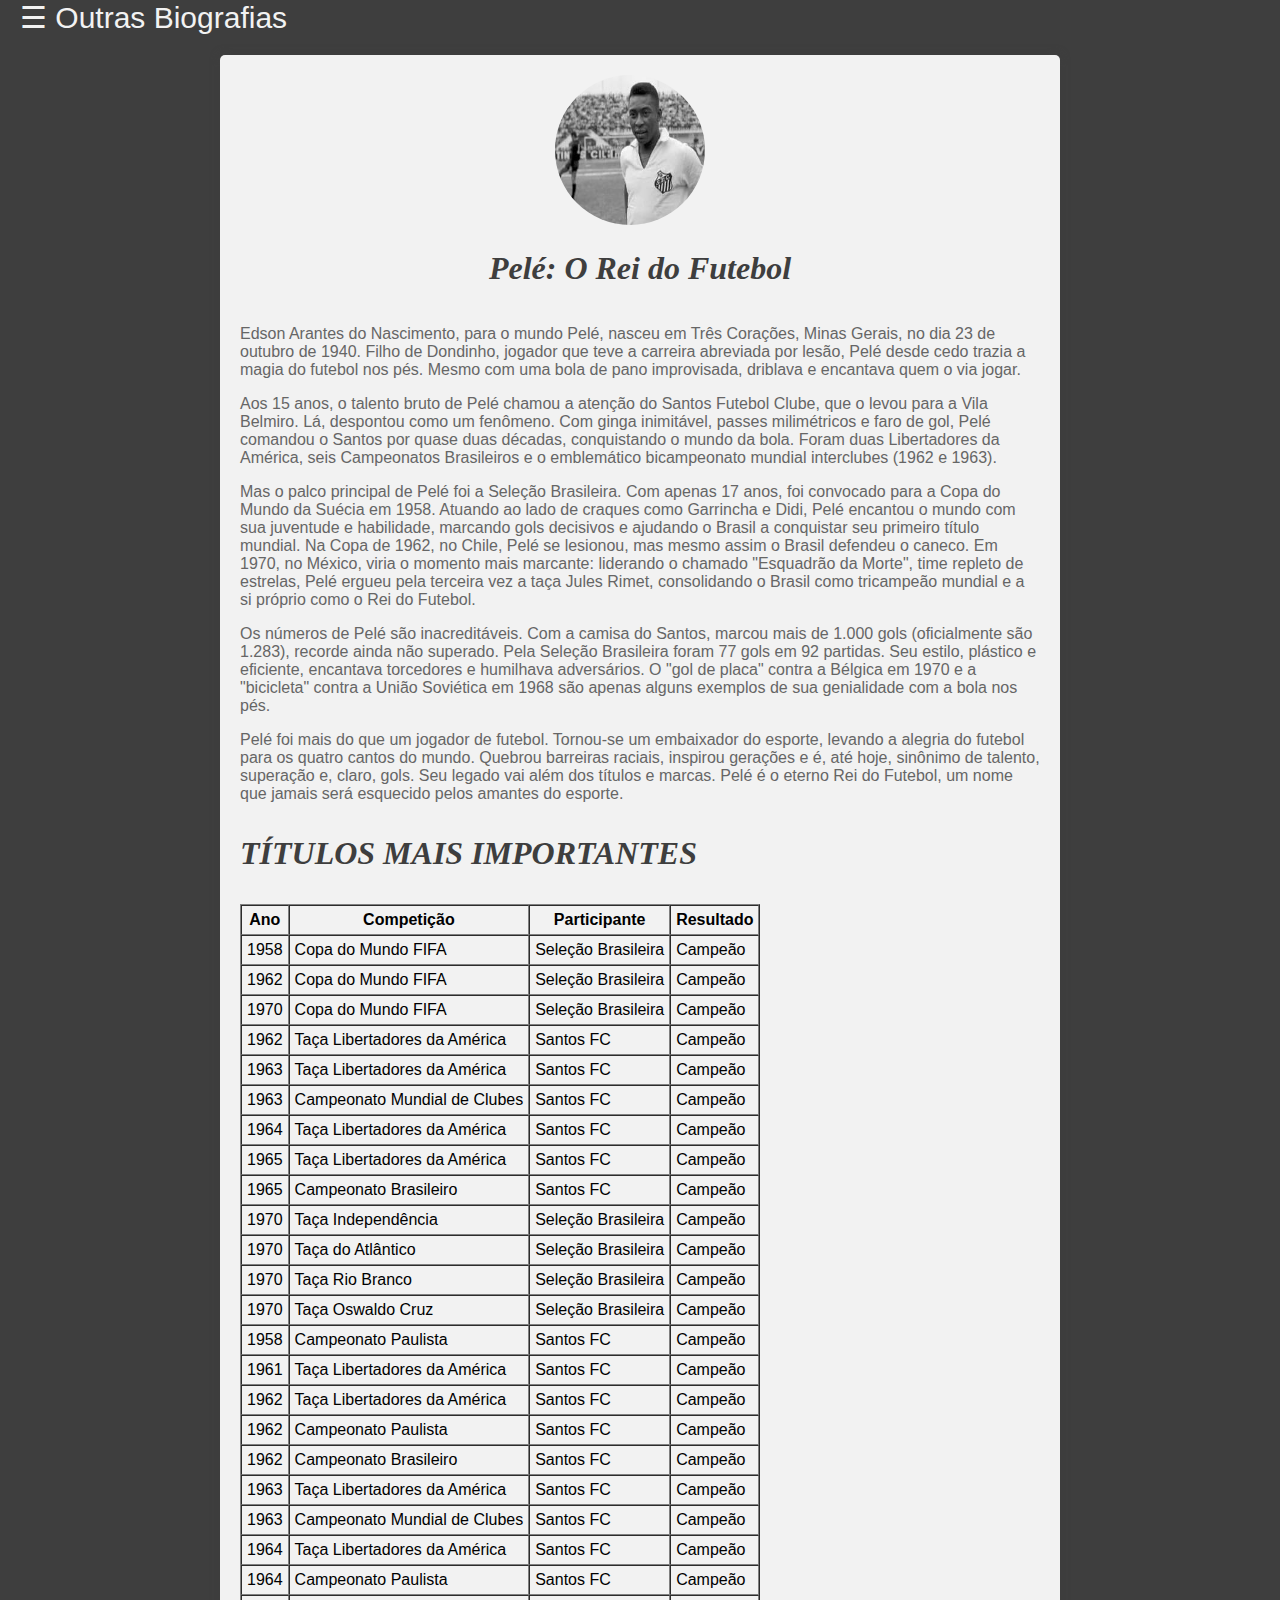
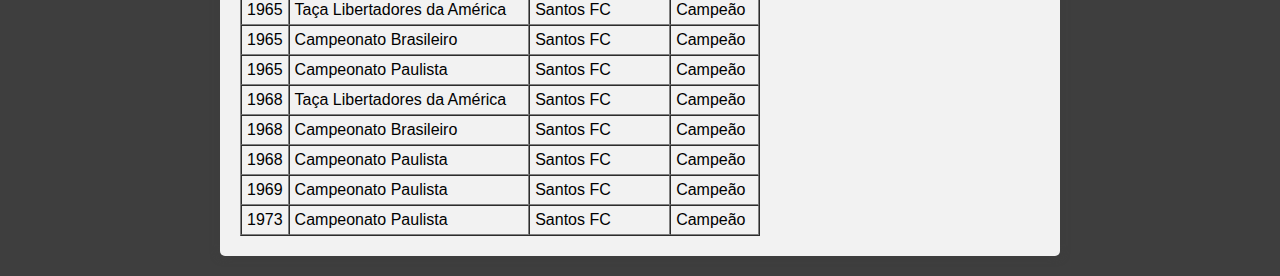
<file: index.html>
<!DOCTYPE html>
<html>

<head>
    <meta name="viewport" content="width=device-width, initial-scale=1">
    <link rel="stylesheet" href="style.css">
</head>

<body>

    <div id="mySidenav" class="sidenav">
        <a href="javascript:void(0)" class="closebtn" onclick="closeNav()">&times;</a>
        <a href="index.html">Pelé</a>
        <a href="index2.html">Michael Jackson</a>
        <a href="index3.html">Van Gogh</a>
        <a href="index4.html">Albert Einstein</a>
    </div>

    <span style="font-size:30px;cursor:pointer" onclick="openNav()">&#9776; Outras Biografias</span>
    <div class="corpo">

        <div id="title">
            <img src="ftpele.jpg" alt="Foto de perfil">
            <h1>Pelé: O Rei do Futebol</h1>
        </div>
        <div class="bio">

            <div class="info">
                <p>Edson Arantes do Nascimento, para o mundo Pelé, nasceu em Três Corações, Minas Gerais, no dia 23 de
                    outubro de 1940. Filho de Dondinho, jogador que teve a carreira abreviada por lesão, Pelé desde cedo
                    trazia a magia do futebol nos pés. Mesmo com uma bola de pano improvisada, driblava e encantava quem
                    o via jogar.</p>


                <p>Aos 15 anos, o talento bruto de Pelé chamou a atenção do Santos Futebol Clube, que o levou para a
                    Vila Belmiro. Lá, despontou como um fenômeno. Com ginga inimitável, passes milimétricos e faro de
                    gol, Pelé comandou o Santos por quase duas décadas, conquistando o mundo da bola. Foram duas
                    Libertadores da América, seis Campeonatos Brasileiros e o emblemático bicampeonato mundial
                    interclubes (1962 e 1963).</p>


                <p>Mas o palco principal de Pelé foi a Seleção Brasileira. Com apenas 17 anos, foi convocado para a Copa
                    do Mundo da Suécia em 1958. Atuando ao lado de craques como Garrincha e Didi, Pelé encantou o mundo
                    com sua juventude e habilidade, marcando gols decisivos e ajudando o Brasil a conquistar seu
                    primeiro título mundial. Na Copa de 1962, no Chile, Pelé se lesionou, mas mesmo assim o Brasil
                    defendeu o caneco. Em 1970, no México, viria o momento mais marcante: liderando o chamado "Esquadrão
                    da Morte", time repleto de estrelas, Pelé ergueu pela terceira vez a taça Jules Rimet, consolidando
                    o Brasil como tricampeão mundial e a si próprio como o Rei do Futebol.</p>

                <p>Os números de Pelé são inacreditáveis. Com a camisa do Santos, marcou mais de 1.000 gols
                    (oficialmente são 1.283), recorde ainda não superado. Pela Seleção Brasileira foram 77 gols em 92
                    partidas. Seu estilo, plástico e eficiente, encantava torcedores e humilhava adversários. O "gol de
                    placa" contra a Bélgica em 1970 e a "bicicleta" contra a União Soviética em 1968 são apenas alguns
                    exemplos de sua genialidade com a bola nos pés.
                </p>
                <p>Pelé foi mais do que um jogador de futebol. Tornou-se um embaixador do esporte, levando a alegria do
                    futebol para os quatro cantos do mundo. Quebrou barreiras raciais, inspirou gerações e é, até hoje,
                    sinônimo de talento, superação e, claro, gols. Seu legado vai além dos títulos e marcas. Pelé é o
                    eterno Rei do Futebol, um nome que jamais será esquecido pelos amantes do esporte.</p>

                <table border="1" cellpadding="5" cellspacing="0">
                    <h3>TÍTULOS MAIS IMPORTANTES</h3>
                    <thead>
                        <tr>
                            <th>Ano</th>
                            <th>Competição</th>
                            <th>Participante</th>
                            <th>Resultado</th>
                        </tr>
                    </thead>
                    <tbody>
                        <tr>
                            <td>1958</td>
                            <td>Copa do Mundo FIFA</td>
                            <td>Seleção Brasileira</td>
                            <td>Campeão</td>
                        </tr>
                        <tr>
                            <td>1962</td>
                            <td>Copa do Mundo FIFA</td>
                            <td>Seleção Brasileira</td>
                            <td>Campeão</td>
                        </tr>
                        <tr>
                            <td>1970</td>
                            <td>Copa do Mundo FIFA</td>
                            <td>Seleção Brasileira</td>
                            <td>Campeão</td>
                        </tr>
                        <tr>
                            <td>1962</td>
                            <td>Taça Libertadores da América</td>
                            <td>Santos FC</td>
                            <td>Campeão</td>
                        </tr>
                        <tr>
                            <td>1963</td>
                            <td>Taça Libertadores da América</td>
                            <td>Santos FC</td>
                            <td>Campeão</td>
                        </tr>
                        <tr>
                            <td>1963</td>
                            <td>Campeonato Mundial de Clubes</td>
                            <td>Santos FC</td>
                            <td>Campeão</td>
                        </tr>
                        <tr>
                            <td>1964</td>
                            <td>Taça Libertadores da América</td>
                            <td>Santos FC</td>
                            <td>Campeão</td>
                        </tr>
                        <tr>
                            <td>1965</td>
                            <td>Taça Libertadores da América</td>
                            <td>Santos FC</td>
                            <td>Campeão</td>
                        </tr>
                        <tr>
                            <td>1965</td>
                            <td>Campeonato Brasileiro</td>
                            <td>Santos FC</td>
                            <td>Campeão</td>
                        </tr>
                        <tr>
                            <td>1970</td>
                            <td>Taça Independência</td>
                            <td>Seleção Brasileira</td>
                            <td>Campeão</td>
                        </tr>
                        <tr>
                            <td>1970</td>
                            <td>Taça do Atlântico</td>
                            <td>Seleção Brasileira</td>
                            <td>Campeão</td>
                        </tr>
                        <tr>
                            <td>1970</td>
                            <td>Taça Rio Branco</td>
                            <td>Seleção Brasileira</td>
                            <td>Campeão</td>
                        </tr>
                        <tr>
                            <td>1970</td>
                            <td>Taça Oswaldo Cruz</td>
                            <td>Seleção Brasileira</td>
                            <td>Campeão</td>
                        </tr>
                        <tr>
                            <td>1958</td>
                            <td>Campeonato Paulista</td>
                            <td>Santos FC</td>
                            <td>Campeão</td>
                        </tr>
                        <tr>
                            <td>1961</td>
                            <td>Taça Libertadores da América</td>
                            <td>Santos FC</td>
                            <td>Campeão</td>
                        </tr>
                        <tr>
                            <td>1962</td>
                            <td>Taça Libertadores da América</td>
                            <td>Santos FC</td>
                            <td>Campeão</td>
                        </tr>
                        <tr>
                            <td>1962</td>
                            <td>Campeonato Paulista</td>
                            <td>Santos FC</td>
                            <td>Campeão</td>
                        </tr>
                        <tr>
                            <td>1962</td>
                            <td>Campeonato Brasileiro</td>
                            <td>Santos FC</td>
                            <td>Campeão</td>
                        </tr>
                        <tr>
                            <td>1963</td>
                            <td>Taça Libertadores da América</td>
                            <td>Santos FC</td>
                            <td>Campeão</td>
                        </tr>
                        <tr>
                            <td>1963</td>
                            <td>Campeonato Mundial de Clubes</td>
                            <td>Santos FC</td>
                            <td>Campeão</td>
                        </tr>
                        <tr>
                            <td>1964</td>
                            <td>Taça Libertadores da América</td>
                            <td>Santos FC</td>
                            <td>Campeão</td>
                        </tr>
                        <tr>
                            <td>1964</td>
                            <td>Campeonato Paulista</td>
                            <td>Santos FC</td>
                            <td>Campeão</td>
                        </tr>
                        <tr>
                            <td>1965</td>
                            <td>Taça Libertadores da América</td>
                            <td>Santos FC</td>
                            <td>Campeão</td>
                        </tr>
                        <tr>
                            <td>1965</td>
                            <td>Campeonato Brasileiro</td>
                            <td>Santos FC</td>
                            <td>Campeão</td>
                        </tr>
                        <tr>
                            <td>1965</td>
                            <td>Campeonato Paulista</td>
                            <td>Santos FC</td>
                            <td>Campeão</td>
                        </tr>
                        <tr>

                            <td>1968</td>
                            <td>Taça Libertadores da América</td>
                            <td>Santos FC</td>
                            <td>Campeão</td>
                        </tr>
                        <tr>
                            <td>1968</td>
                            <td>Campeonato Brasileiro</td>
                            <td>Santos FC</td>
                            <td>Campeão</td>
                        </tr>
                        <tr>
                            <td>1968</td>
                            <td>Campeonato Paulista</td>
                            <td>Santos FC</td>
                            <td>Campeão</td>
                        </tr>
                        <tr>
                            <td>1969</td>
                            <td>Campeonato Paulista</td>
                            <td>Santos FC</td>
                            <td>Campeão</td>
                        </tr>
                        <tr>
                            <td>1973</td>
                            <td>Campeonato Paulista</td>
                            <td>Santos FC</td>
                            <td>Campeão</td>
                        </tr>

                    </tbody>
                </table>
            </div>
        </div>
    </div>

    <script>
        function openNav() {
            document.getElementById("mySidenav").style.width = "250px";
            document.getElementById("main").style.marginLeft = "250px";
            document.body.style.backgroundColor = "rgb(0,0,0,1.4)";
        }

        function closeNav() {
            document.getElementById("mySidenav").style.width = "0";
            document.getElementById("main").style.marginLeft = "0";
            document.body.style.backgroundColor = "white";
        }
    </script>

</body>

</html>
</file>
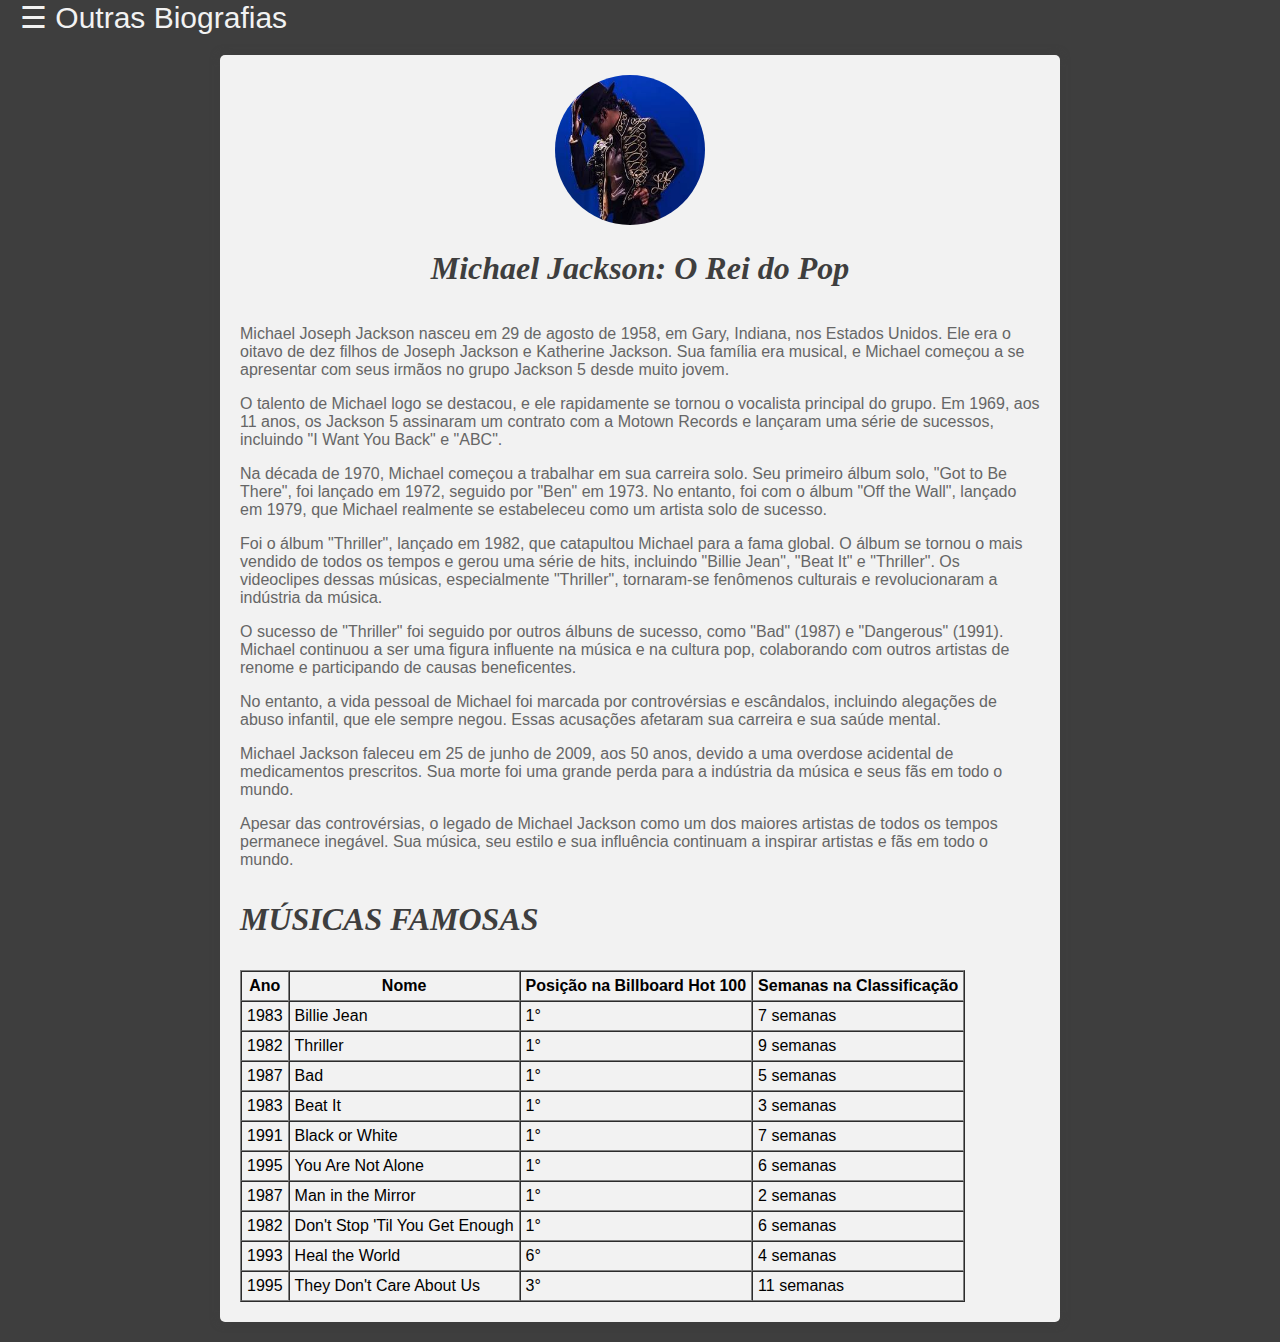
<file: index2.html>
<!DOCTYPE html>
<html>

<head>
    <meta name="viewport" content="width=device-width, initial-scale=1">
    <link rel="stylesheet" href="style.css">
</head>

<body>

    <div id="mySidenav" class="sidenav">
        <a href="javascript:void(0)" class="closebtn" onclick="closeNav()">&times;</a>
        <a href="index.html">Pelé</a>
        <a href="index2.html">Michael Jackson</a>
        <a href="index3.html">Van Gogh</a>
        <a href="index4.html">Albert Einstein</a>
    </div>

    <span style="font-size:30px;cursor:pointer" onclick="openNav()">&#9776; Outras Biografias</span>
    <div class="corpo">

        <div id="title">
            <img src="ftmic.jpg" alt="Foto de perfil">
            <h1>Michael Jackson: O Rei do Pop</h1>
        </div>
        <div class="bio">

            <div class="info">
                <p>Michael Joseph Jackson nasceu em 29 de agosto de 1958, em Gary, Indiana, nos Estados Unidos. Ele era
                    o oitavo de dez filhos de Joseph Jackson e Katherine Jackson. Sua família era musical, e Michael
                    começou a se apresentar com seus irmãos no grupo Jackson 5 desde muito jovem.</p>


                <p>O talento de Michael logo se destacou, e ele rapidamente se tornou o vocalista principal do grupo. Em
                    1969, aos 11 anos, os Jackson 5 assinaram um contrato com a Motown Records e lançaram uma série de
                    sucessos, incluindo "I Want You Back" e "ABC".</p>


                <p>Na década de 1970, Michael começou a trabalhar em sua carreira solo. Seu primeiro álbum solo, "Got to
                    Be There", foi lançado em 1972, seguido por "Ben" em 1973. No entanto, foi com o álbum "Off the
                    Wall", lançado em 1979, que Michael realmente se estabeleceu como um artista solo de sucesso.

                </p>

                <p>Foi o álbum "Thriller", lançado em 1982, que catapultou Michael para a fama global. O álbum se tornou
                    o mais vendido de todos os tempos e gerou uma série de hits, incluindo "Billie Jean", "Beat It" e
                    "Thriller". Os videoclipes dessas músicas, especialmente "Thriller", tornaram-se fenômenos culturais
                    e revolucionaram a indústria da música.
                </p>
                <p>O sucesso de "Thriller" foi seguido por outros álbuns de sucesso, como "Bad" (1987) e "Dangerous"
                    (1991). Michael continuou a ser uma figura influente na música e na cultura pop, colaborando com
                    outros artistas de renome e participando de causas beneficentes.</p>

                <p>No entanto, a vida pessoal de Michael foi marcada por controvérsias e escândalos, incluindo alegações
                    de abuso infantil, que ele sempre negou. Essas acusações afetaram sua carreira e sua saúde mental.
                </p>

                <p>Michael Jackson faleceu em 25 de junho de 2009, aos 50 anos, devido a uma overdose acidental de
                    medicamentos prescritos. Sua morte foi uma grande perda para a indústria da música e seus fãs em
                    todo o mundo.</p>

                <p>Apesar das controvérsias, o legado de Michael Jackson como um dos maiores artistas de todos os tempos
                    permanece inegável. Sua música, seu estilo e sua influência continuam a inspirar artistas e fãs em
                    todo o mundo.</p>

                <table border="1" cellpadding="5" cellspacing="0">
                    <h3>MÚSICAS FAMOSAS</h3>
                    <thead>
                        <tr>
                            <th>Ano</th>
                            <th>Nome</th>
                            <th>Posição na Billboard Hot 100</th>
                            <th>Semanas na Classificação</th>
                        </tr>
                    </thead>
                    <tbody>
                        <tr>
                            <td>1983</td>
                            <td>Billie Jean</td>
                            <td>1°</td>
                            <td>7 semanas</td>
                        </tr>
                        <tr>
                            <td>1982</td>
                            <td>Thriller</td>
                            <td>1°</td>
                            <td>9 semanas</td>
                        </tr>
                        <tr>
                            <td>1987</td>
                            <td>Bad</td>
                            <td>1°</td>
                            <td>5 semanas</td>
                        </tr>
                        <tr>
                            <td>1983</td>
                            <td>Beat It</td>
                            <td>1°</td>
                            <td>3 semanas</td>
                        </tr>
                        <tr>
                            <td>1991</td>
                            <td>Black or White</td>
                            <td>1°</td>
                            <td>7 semanas</td>
                        </tr>
                        <tr>
                            <td>1995</td>
                            <td>You Are Not Alone</td>
                            <td>1°</td>
                            <td>6 semanas</td>
                        </tr>
                        <tr>
                            <td>1987</td>
                            <td>Man in the Mirror</td>
                            <td>1°</td>
                            <td>2 semanas</td>
                        </tr>
                        <tr>
                            <td>1982</td>
                            <td>Don't Stop 'Til You Get Enough</td>
                            <td>1°</td>
                            <td>6 semanas</td>
                        </tr>
                        <tr>
                            <td>1993</td>
                            <td>Heal the World</td>
                            <td>6°</td>
                            <td>4 semanas</td>
                        </tr>
                        <tr>
                            <td>1995</td>
                            <td>They Don't Care About Us</td>
                            <td>3°</td>
                            <td>11 semanas</td>
                        </tr>

                    </tbody>
                </table>
            </div>
        </div>
    </div>

    <script>
        function openNav() {
            document.getElementById("mySidenav").style.width = "250px";
            document.getElementById("main").style.marginLeft = "250px";
            document.body.style.backgroundColor = "rgb(0,0,0,1.4)";
        }

        function closeNav() {
            document.getElementById("mySidenav").style.width = "0";
            document.getElementById("main").style.marginLeft = "0";
            document.body.style.backgroundColor = "white";
        }
    </script>

</body>

</html>
</file>
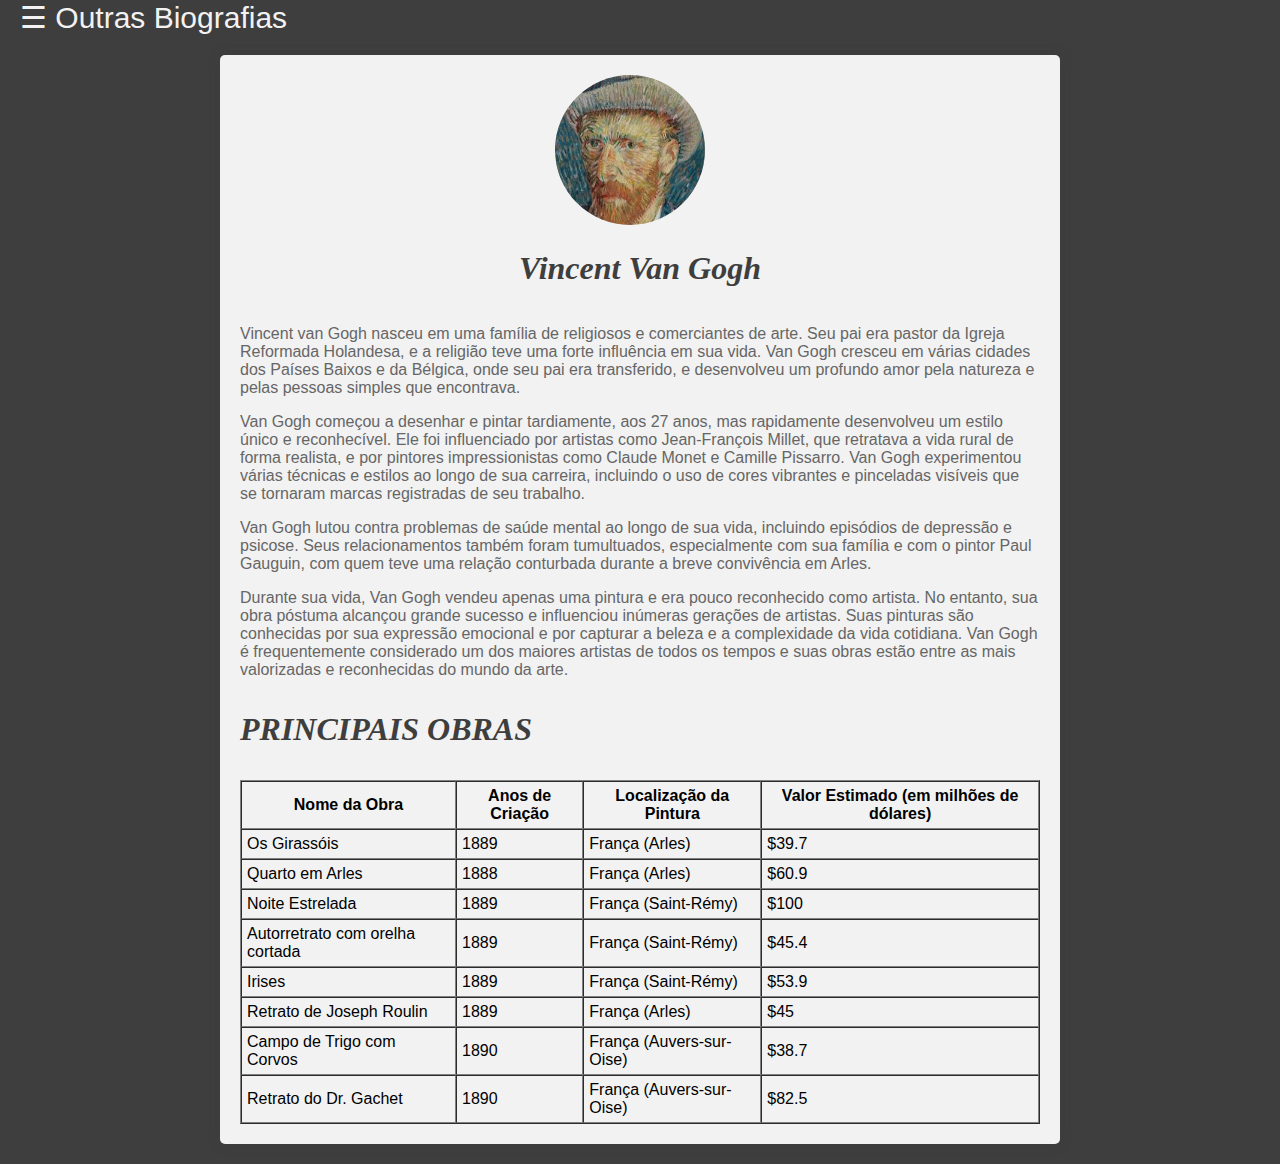
<file: index3.html>
<!DOCTYPE html>
<html>

<head>
    <meta name="viewport" content="width=device-width, initial-scale=1">
    <link rel="stylesheet" href="style.css">
</head>

<body>

    <div id="mySidenav" class="sidenav">
        <a href="javascript:void(0)" class="closebtn" onclick="closeNav()">&times;</a>
        <a href="index.html">Pelé</a>
        <a href="index2.html">Michael Jackson</a>
        <a href="index3.html">Van Gogh</a>
        <a href="index4.html">Albert Einstein</a>
    </div>

    <span style="font-size:30px;cursor:pointer" onclick="openNav()">&#9776; Outras Biografias</span>
    <div class="corpo">

        <div id="title">
            <img src="ftvan.jpg" alt="Foto de perfil">
            <h1>Vincent Van Gogh</h1>
        </div>
        <div class="bio">

            <div class="info">
                <p>Vincent van Gogh nasceu em uma família de religiosos e comerciantes de arte. Seu pai era pastor da
                    Igreja Reformada Holandesa, e a religião teve uma forte influência em sua vida. Van Gogh cresceu em
                    várias cidades dos Países Baixos e da Bélgica, onde seu pai era transferido, e desenvolveu um
                    profundo amor pela natureza e pelas pessoas simples que encontrava.</p>


                <p> Van Gogh começou a desenhar e pintar tardiamente, aos 27 anos, mas rapidamente desenvolveu um estilo
                    único e reconhecível. Ele foi influenciado por artistas como Jean-François Millet, que retratava a
                    vida rural de forma realista, e por pintores impressionistas como Claude Monet e Camille Pissarro.
                    Van Gogh experimentou várias técnicas e estilos ao longo de sua carreira, incluindo o uso de cores
                    vibrantes e pinceladas visíveis que se tornaram marcas registradas de seu trabalho.

                </p>


                <p> Van Gogh lutou contra problemas de saúde mental ao longo de sua vida, incluindo episódios de
                    depressão e psicose. Seus relacionamentos também foram tumultuados, especialmente com sua família e
                    com o pintor Paul Gauguin, com quem teve uma relação conturbada durante a breve convivência em
                    Arles.

                </p>

                <p>Durante sua vida, Van Gogh vendeu apenas uma pintura e era pouco reconhecido como artista. No
                    entanto, sua obra póstuma alcançou grande sucesso e influenciou inúmeras gerações de artistas. Suas
                    pinturas são conhecidas por sua expressão emocional e por capturar a beleza e a complexidade da vida
                    cotidiana. Van Gogh é frequentemente considerado um dos maiores artistas de todos os tempos e suas
                    obras estão entre as mais valorizadas e reconhecidas do mundo da arte.
                </p>

                <table border="1" cellpadding="5" cellspacing="0">
                    <h3>PRINCIPAIS OBRAS</h3>
                    <thead>
                        <tr>
                            <th>Nome da Obra</th>
                            <th>Anos de Criação</th>
                            <th>Localização da Pintura</th>
                            <th>Valor Estimado (em milhões de dólares)</th>
                        </tr>
                    </thead>
                    <tbody>
                        <tr>
                            <td>Os Girassóis</td>
                            <td>1889</td>
                            <td>França (Arles)</td>
                            <td>$39.7</td>
                        </tr>
                        <tr>
                            <td>Quarto em Arles</td>
                            <td>1888</td>
                            <td>França (Arles)</td>
                            <td>$60.9</td>
                        </tr>
                        <tr>
                            <td>Noite Estrelada</td>
                            <td>1889</td>
                            <td>França (Saint-Rémy)</td>
                            <td>$100</td>
                        </tr>
                        <tr>
                            <td>Autorretrato com orelha cortada</td>
                            <td>1889</td>
                            <td>França (Saint-Rémy)</td>
                            <td>$45.4</td>
                        </tr>
                        <tr>
                            <td>Irises</td>
                            <td>1889</td>
                            <td>França (Saint-Rémy)</td>
                            <td>$53.9</td>
                        </tr>
                        <tr>
                            <td>Retrato de Joseph Roulin</td>
                            <td>1889</td>
                            <td>França (Arles)</td>
                            <td>$45</td>
                        </tr>
                        <tr>
                            <td>Campo de Trigo com Corvos</td>
                            <td>1890</td>
                            <td>França (Auvers-sur-Oise)</td>
                            <td>$38.7</td>
                        </tr>
                        <tr>
                            <td>Retrato do Dr. Gachet</td>
                            <td>1890</td>
                            <td>França (Auvers-sur-Oise)</td>
                            <td>$82.5</td>
                        </tr>

                    </tbody>
                </table>
            </div>
        </div>
    </div>

    <script>
        function openNav() {
            document.getElementById("mySidenav").style.width = "250px";
            document.getElementById("main").style.marginLeft = "250px";
            document.body.style.backgroundColor = "rgb(0,0,0,1.4)";
        }

        function closeNav() {
            document.getElementById("mySidenav").style.width = "0";
            document.getElementById("main").style.marginLeft = "0";
            document.body.style.backgroundColor = "white";
        }
    </script>

</body>

</html>
</file>
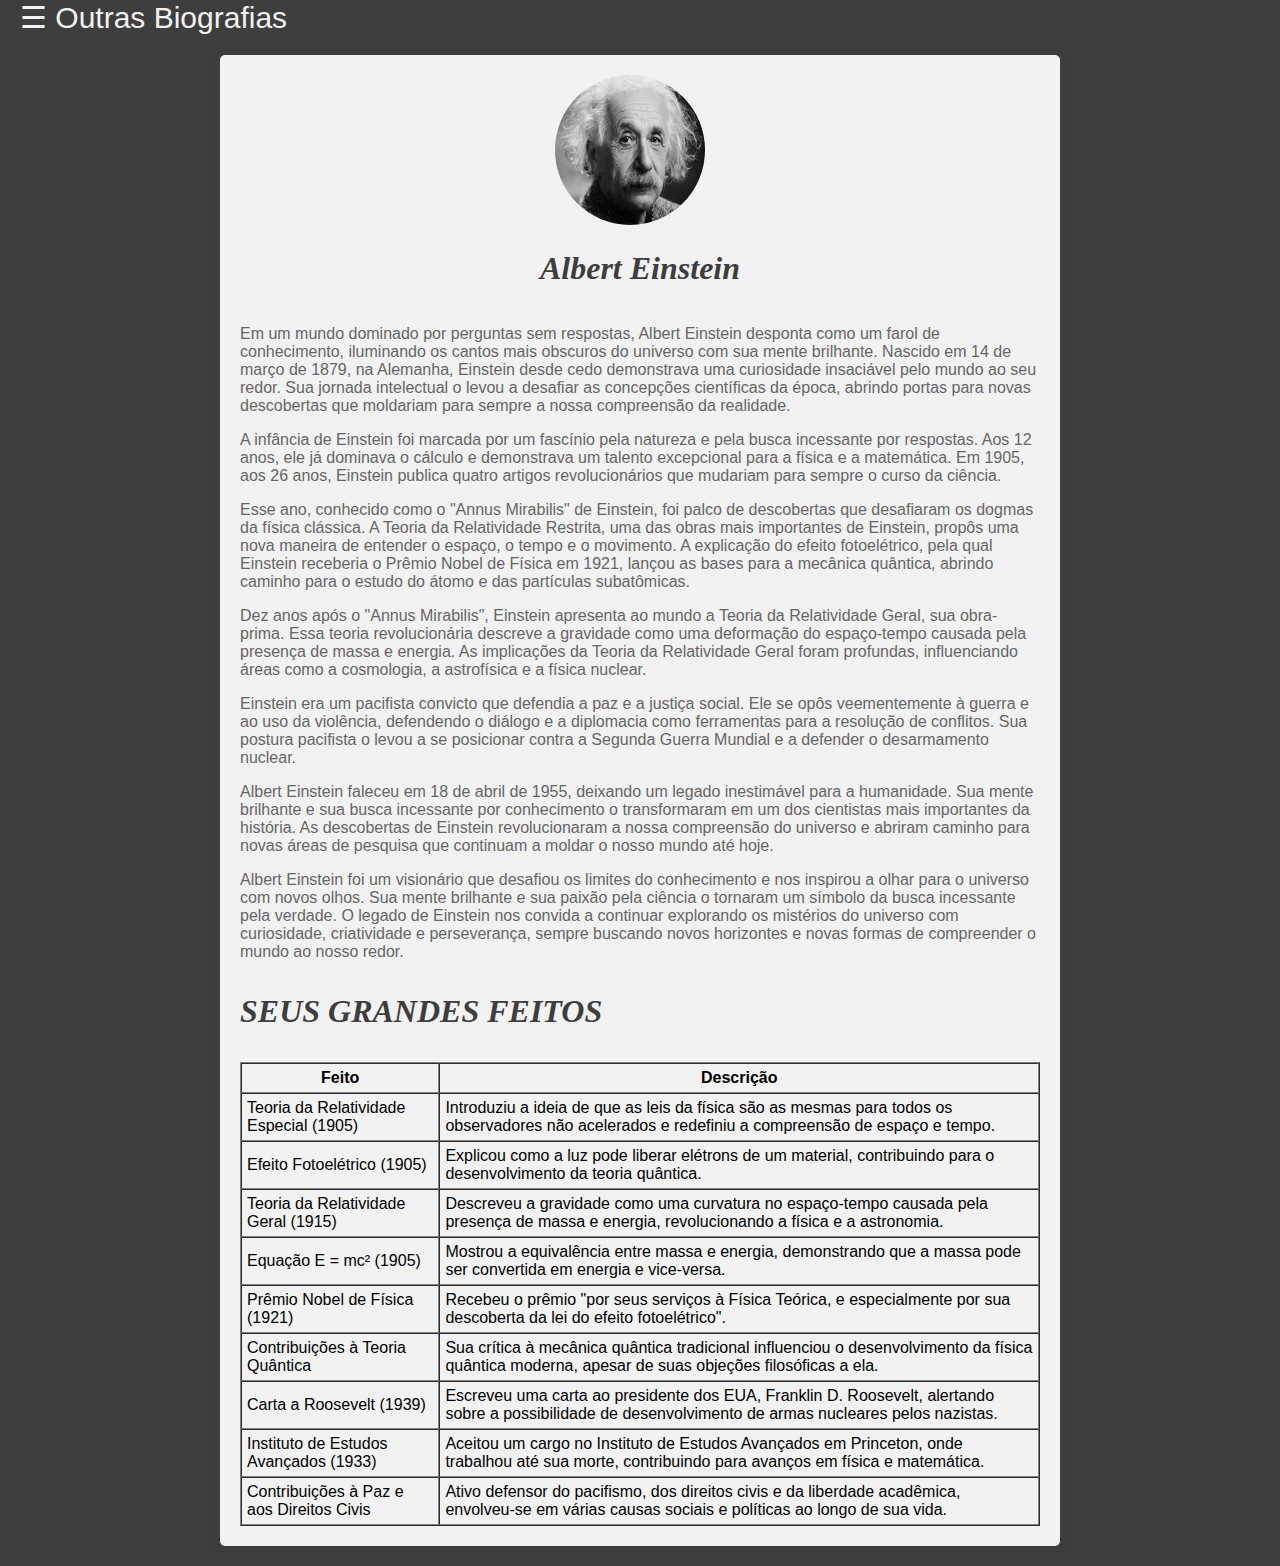
<file: index4.html>
<!DOCTYPE html>
<html>

<head>
    <meta name="viewport" content="width=device-width, initial-scale=1">
    <link rel="stylesheet" href="style.css">
</head>

<body>

    <div id="mySidenav" class="sidenav">
        <a href="javascript:void(0)" class="closebtn" onclick="closeNav()">&times;</a>
        <a href="index.html">Pelé</a>
        <a href="index2.html">Michael Jackson</a>
        <a href="index3.html">Van Gogh</a>
        <a href="index4.html">Albert Einstein</a>
    </div>

    <span style="font-size:30px;cursor:pointer" onclick="openNav()">&#9776; Outras Biografias</span>
    <div class="corpo">

        <div id="title">
            <img src="ftalb.jpg" alt="Foto de perfil">
            <h1>Albert Einstein</h1>
        </div>
        <div class="bio">

            <div class="info">
                <p>Em um mundo dominado por perguntas sem respostas, Albert Einstein desponta como um farol de
                    conhecimento, iluminando os cantos mais obscuros do universo com sua mente brilhante. Nascido em 14
                    de março de 1879, na Alemanha, Einstein desde cedo demonstrava uma curiosidade insaciável pelo mundo
                    ao seu redor. Sua jornada intelectual o levou a desafiar as concepções científicas da época, abrindo
                    portas para novas descobertas que moldariam para sempre a nossa compreensão da realidade.</p>


                <p> A infância de Einstein foi marcada por um fascínio pela natureza e pela busca incessante por
                    respostas. Aos 12 anos, ele já dominava o cálculo e demonstrava um talento excepcional para a física
                    e a matemática. Em 1905, aos 26 anos, Einstein publica quatro artigos revolucionários que mudariam
                    para sempre o curso da ciência.

                </p>


                <p> Esse ano, conhecido como o "Annus Mirabilis" de Einstein, foi palco de descobertas que desafiaram os
                    dogmas da física clássica. A Teoria da Relatividade Restrita, uma das obras mais importantes de
                    Einstein, propôs uma nova maneira de entender o espaço, o tempo e o movimento. A explicação do
                    efeito fotoelétrico, pela qual Einstein receberia o Prêmio Nobel de Física em 1921, lançou as bases
                    para a mecânica quântica, abrindo caminho para o estudo do átomo e das partículas subatômicas.

                </p>

                <p>Dez anos após o "Annus Mirabilis", Einstein apresenta ao mundo a Teoria da Relatividade Geral, sua
                    obra-prima. Essa teoria revolucionária descreve a gravidade como uma deformação do espaço-tempo
                    causada pela presença de massa e energia. As implicações da Teoria da Relatividade Geral foram
                    profundas, influenciando áreas como a cosmologia, a astrofísica e a física nuclear.
                </p>

                <p>Einstein era um pacifista convicto que defendia a paz e a justiça social. Ele se opôs veementemente à
                    guerra e ao uso da violência, defendendo o diálogo e a diplomacia como ferramentas para a resolução
                    de conflitos. Sua postura pacifista o levou a se posicionar contra a Segunda Guerra Mundial e a
                    defender o desarmamento nuclear.</p>

                <p>Albert Einstein faleceu em 18 de abril de 1955, deixando um legado inestimável para a humanidade. Sua
                    mente brilhante e sua busca incessante por conhecimento o transformaram em um dos cientistas mais
                    importantes da história. As descobertas de Einstein revolucionaram a nossa compreensão do universo e
                    abriram caminho para novas áreas de pesquisa que continuam a moldar o nosso mundo até hoje.

                </p>

                <p>Albert Einstein foi um visionário que desafiou os limites do conhecimento e nos inspirou a olhar para
                    o universo com novos olhos. Sua mente brilhante e sua paixão pela ciência o tornaram um símbolo da
                    busca incessante pela verdade. O legado de Einstein nos convida a continuar explorando os mistérios
                    do universo com curiosidade, criatividade e perseverança, sempre buscando novos horizontes e novas
                    formas de compreender o mundo ao nosso redor.</p>

                <table border="1" cellpadding="5" cellspacing="0">
                    <h3>SEUS GRANDES FEITOS</h3>
                    <thead>
                        <tr>
                            <th>Feito</th>
                            <th>Descrição</th>
                        </tr>
                    </thead>
                    <tbody>
                        <tr>
                            <td>Teoria da Relatividade Especial (1905)</td>
                            <td>Introduziu a ideia de que as leis da física são as mesmas para todos os observadores não acelerados e redefiniu a compreensão de espaço e tempo.</td>
                          </tr>
                          <tr>
                            <td>Efeito Fotoelétrico (1905)</td>
                            <td>Explicou como a luz pode liberar elétrons de um material, contribuindo para o desenvolvimento da teoria quântica.</td>
                          </tr>
                          <tr>
                            <td>Teoria da Relatividade Geral (1915)</td>
                            <td>Descreveu a gravidade como uma curvatura no espaço-tempo causada pela presença de massa e energia, revolucionando a física e a astronomia.</td>
                          </tr>
                          <tr>
                            <td>Equação E = mc² (1905)</td>
                            <td>Mostrou a equivalência entre massa e energia, demonstrando que a massa pode ser convertida em energia e vice-versa.</td>
                          </tr>
                          <tr>
                            <td>Prêmio Nobel de Física (1921)</td>
                            <td>Recebeu o prêmio "por seus serviços à Física Teórica, e especialmente por sua descoberta da lei do efeito fotoelétrico".</td>
                          </tr>
                          <tr>
                            <td>Contribuições à Teoria Quântica</td>
                            <td>Sua crítica à mecânica quântica tradicional influenciou o desenvolvimento da física quântica moderna, apesar de suas objeções filosóficas a ela.</td>
                          </tr>
                          <tr>
                            <td>Carta a Roosevelt (1939)</td>
                            <td>Escreveu uma carta ao presidente dos EUA, Franklin D. Roosevelt, alertando sobre a possibilidade de desenvolvimento de armas nucleares pelos nazistas.</td>
                          </tr>
                          <tr>
                            <td>Instituto de Estudos Avançados (1933)</td>
                            <td>Aceitou um cargo no Instituto de Estudos Avançados em Princeton, onde trabalhou até sua morte, contribuindo para avanços em física e matemática.</td>
                          </tr>
                          <tr>
                            <td>Contribuições à Paz e aos Direitos Civis</td>
                            <td>Ativo defensor do pacifismo, dos direitos civis e da liberdade acadêmica, envolveu-se em várias causas sociais e políticas ao longo de sua vida.</td>
                          </tr>
    
                    </tbody>
                </table>
            </div>
        </div>
    </div>

    <script>
        function openNav() {
            document.getElementById("mySidenav").style.width = "250px";
            document.getElementById("main").style.marginLeft = "250px";
            document.body.style.backgroundColor = "rgb(0,0,0,1.4)";
        }

        function closeNav() {
            document.getElementById("mySidenav").style.width = "0";
            document.getElementById("main").style.marginLeft = "0";
            document.body.style.backgroundColor = "white";
        }
    </script>

</body>

</html>
</file>
<file: style.css>
:root{
    /*VARIÁVEL CSS*/
    --PRINCIPAL-cinza:#f2f2f2;
    --SECUNDARIO-preto:#3e3e3e;
    --TERCIARIO-cinzinha:#666;
    --FONTDESTAQUE:Georgia;
}



body {
    font-family: Arial, sans-serif;
    margin: 0;
    padding: 0;
    background-color:#3e3e3e;
}

.corpo {
    max-width: 800px;
    margin: 20px auto;
    background-color: var(--PRINCIPAL-cinza);
    padding: 20px;
    border-radius: 5px;
    box-shadow: 0 0 10px var(--SECUNDARIO-preto);
}

#title {
    align-items: center;
    text-align: center;
}

.bio {
    display: flex;
    align-items: center;
}

img {
    width: 150px;
    height: 150px;
    border-radius: 50%;
    margin-right: 20px;
}

.info {
    flex-grow: 1;
}


h1, h3 {
    color: var(--SECUNDARIO-preto);
    font-weight: 820;
    font-size: 2em;
    font-style: oblique;
    font-stretch:extra-condensed;
    font-family: var(--FONTDESTAQUE);
}

p {
    color: var(--TERCIARIO-cinzinha);
}
h1{
    display: flex;
    justify-content: center;
    align-items: center;
    flex-direction: column;
}

  span{
    color:#f2f2f2;
    margin-left: 20px;
  }
  .sidenav {
    
    height: 100%;
    width: 0;
    position: fixed;
    z-index: 1;
    top: 0;
    left: 0;
    background-color: #111;
    overflow-x: hidden;
    transition: 0.5s;
    padding-top: 60px;
  }
  
  .sidenav a {
    padding: 8px 8px 8px 32px;
    text-decoration: none;
    font-size: 25px;
    color: #818181;
    display: block;
    transition: 0.3s;
  }
  
  .sidenav a:hover {
    color: #f1f1f1;
  }
  
  .sidenav .closebtn {
    position: absolute;
    top: 0;
    right: 25px;
    font-size: 36px;
    margin-left: 50px;
  }
  
  @media screen and (max-height: 450px) {
    .sidenav {padding-top: 15px;}
    .sidenav a {font-size: 18px;}
  }
</file>
